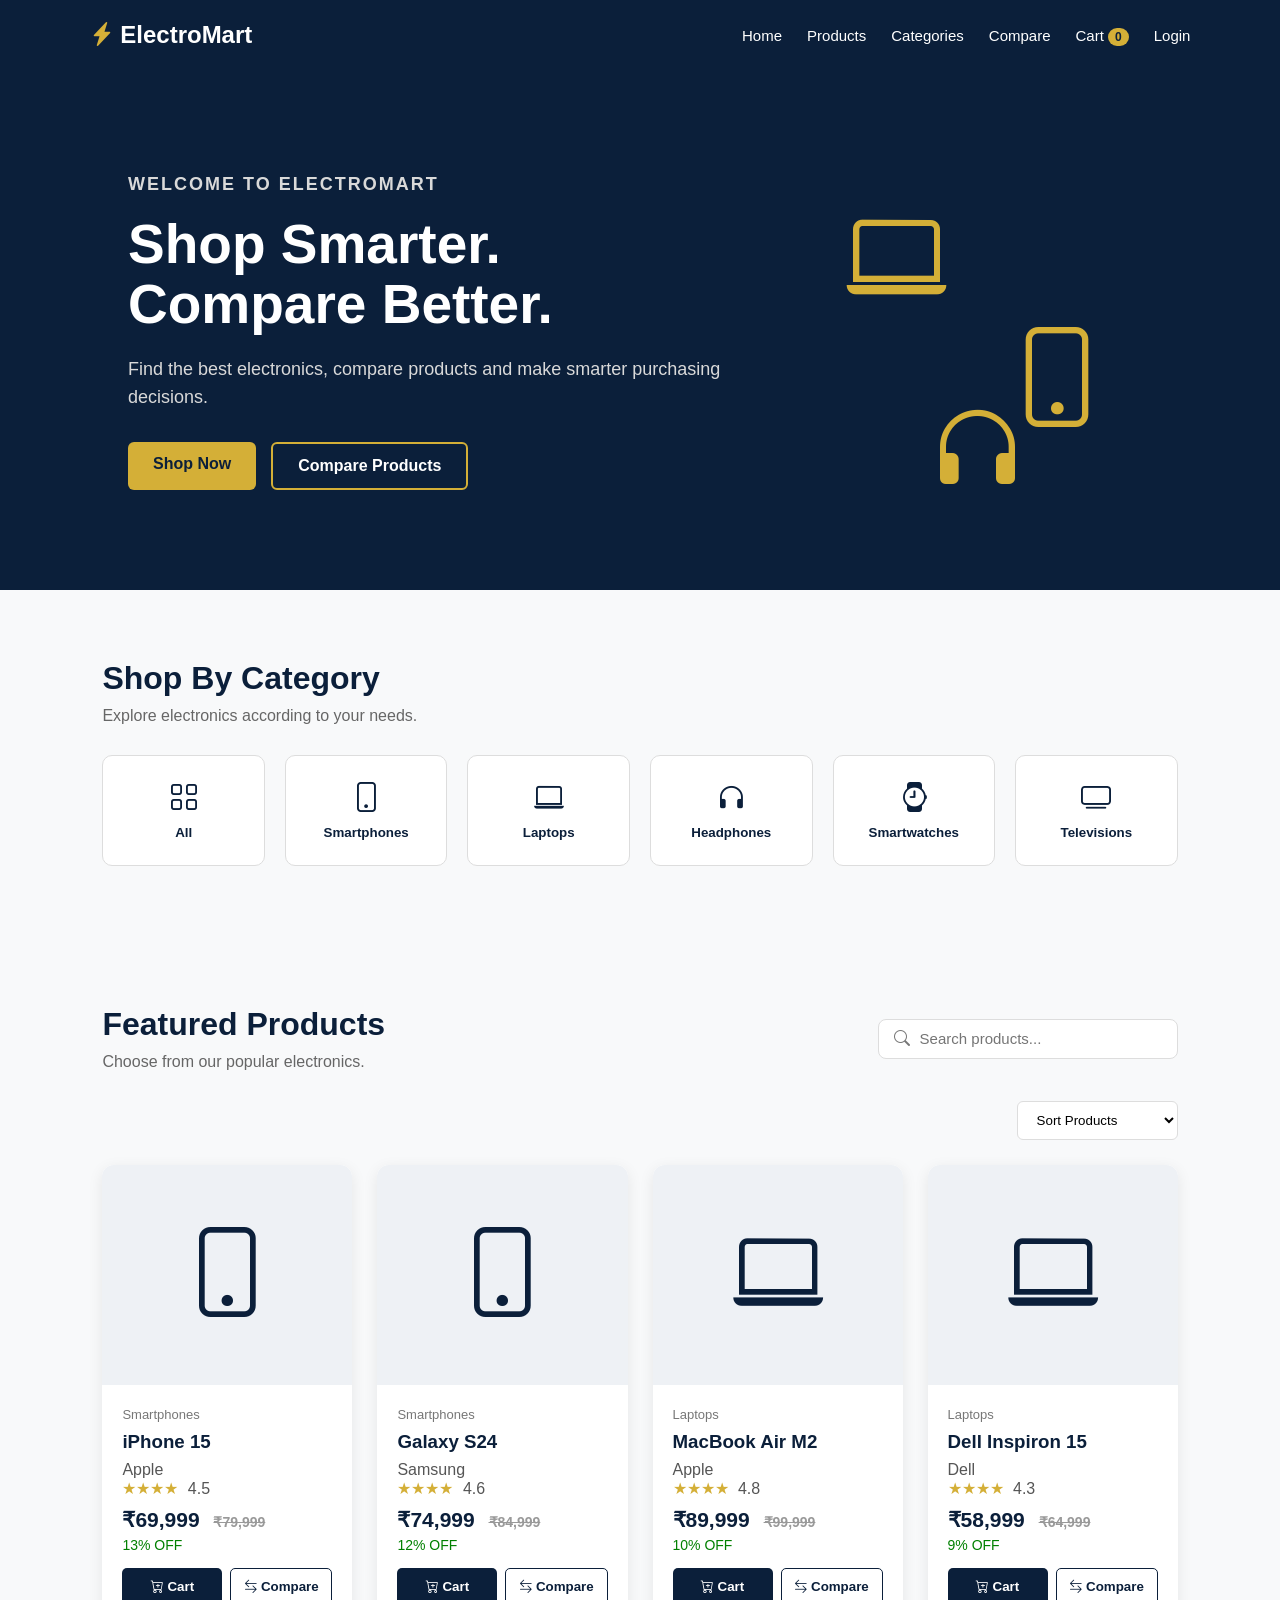
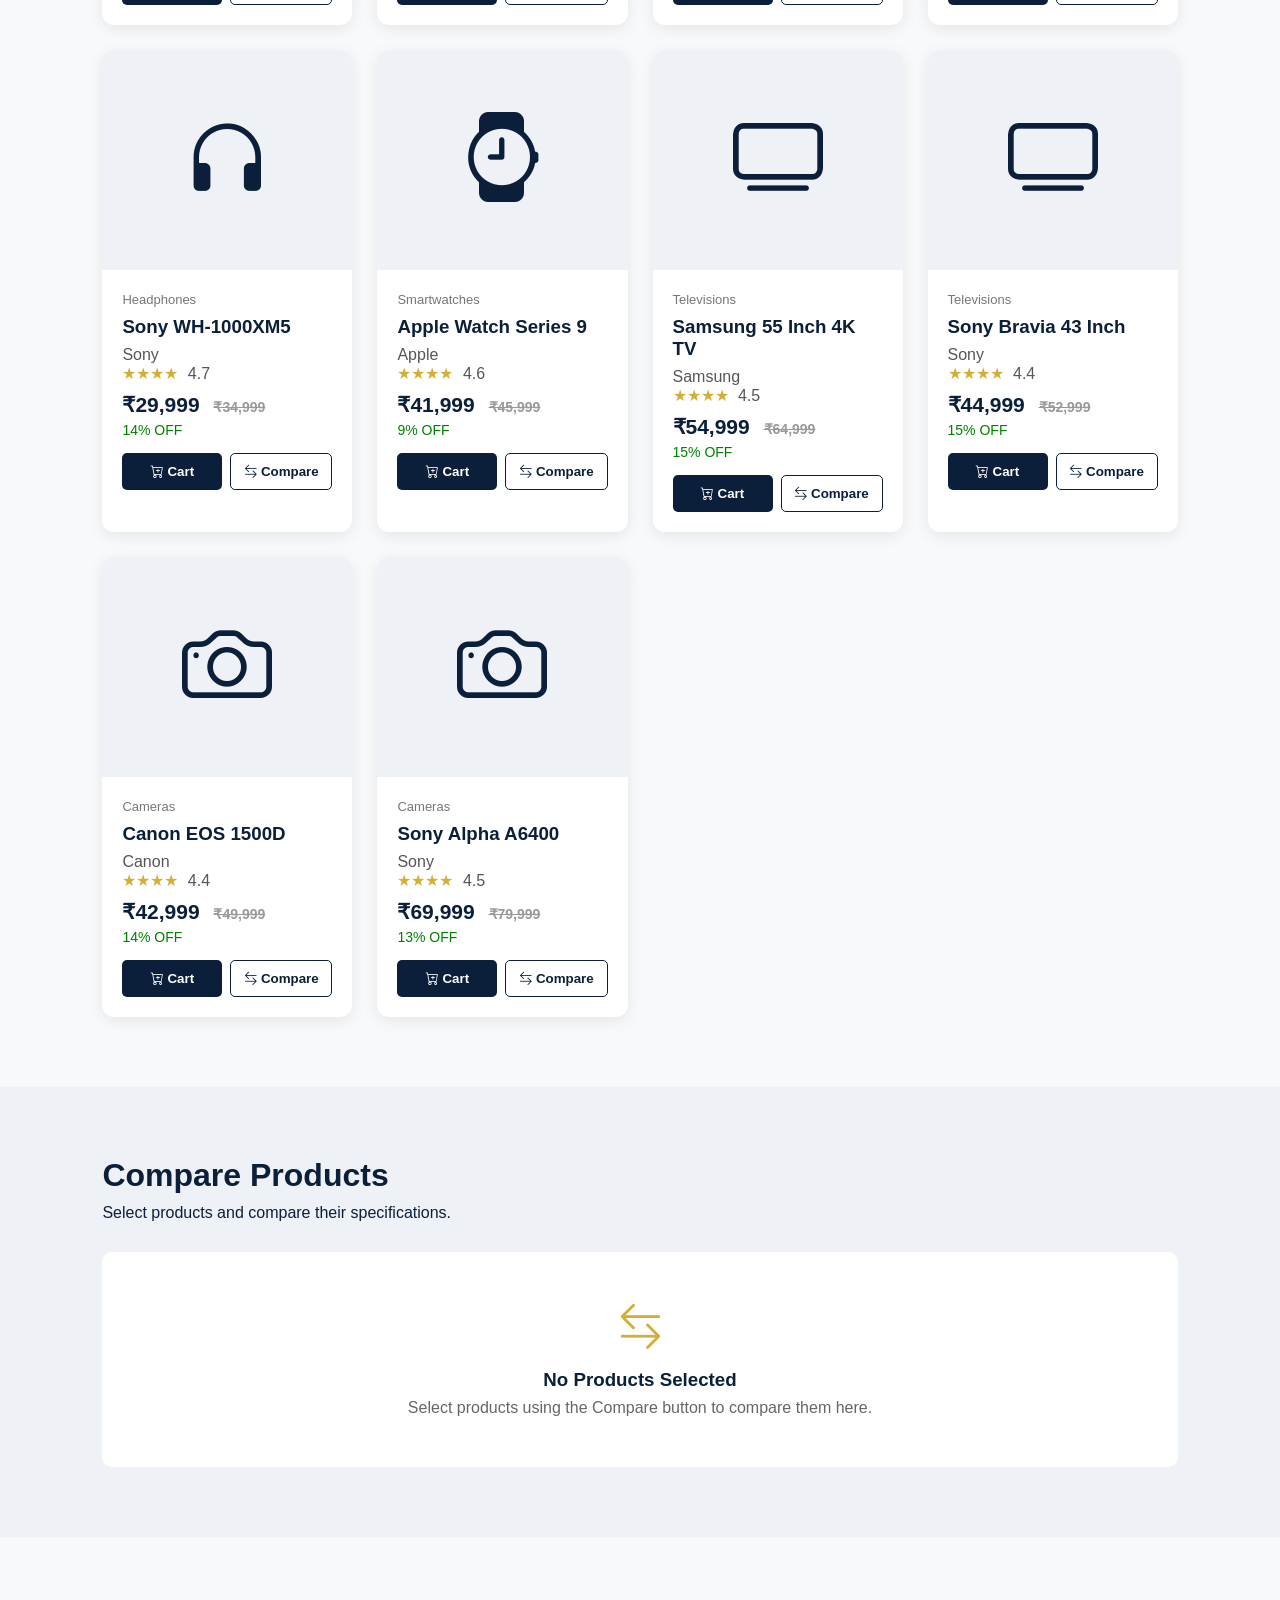
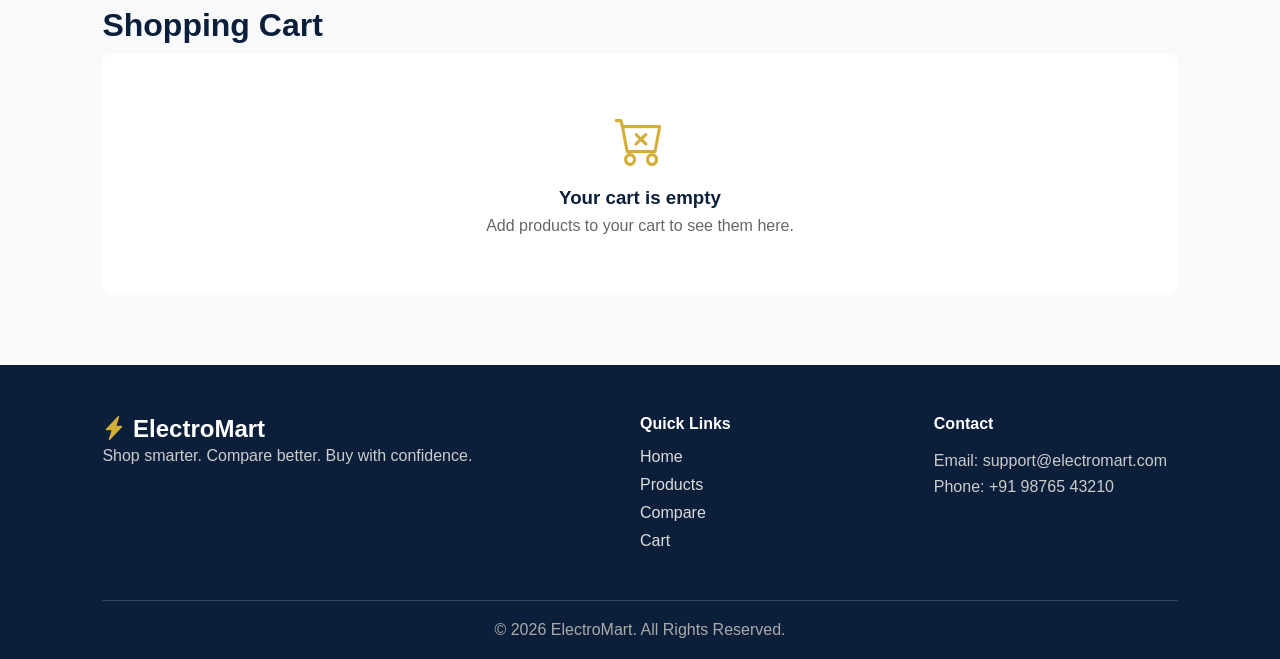
<file: index.html>
<!DOCTYPE html>
<html lang="en">
<head>
    <meta charset="UTF-8">
    <meta name="viewport" content="width=device-width, initial-scale=1.0">

    <title>Electronics Shopping Store</title>

    <link rel="stylesheet" href="style.css">

    <!-- Bootstrap Icons -->
    <link
        rel="stylesheet"
        href="https://cdn.jsdelivr.net/npm/bootstrap-icons@1.11.3/font/bootstrap-icons.min.css"
    >
</head>

<body>

    <!-- ================= NAVBAR ================= -->
    <header class="navbar">

        <div class="logo">
            <i class="bi bi-lightning-charge-fill"></i>
            ElectroMart
        </div>

     <nav id="navLinks">
    <a href="#home">Home</a>
    <a href="#products">Products</a>
    <a href="#categories">Categories</a>
    <a href="#compare">Compare</a>
    <a href="#cart">
        Cart <span id="cartCount">0</span>
    </a>

    <a href="login.html" id="loginLink">Login</a>
    <button id="logoutBtn" onclick="logout()" style="display: none;">
        Logout
    </button>
</nav>

        <button
            class="menu-btn"
            onclick="toggleMenu()"
            aria-label="Toggle navigation menu"
        >
            <i class="bi bi-list"></i>
        </button>

    </header>


    <!-- ================= HERO ================= -->
    <section class="hero" id="home">

        <div class="hero-content">

            <p class="small-heading">
                WELCOME TO ELECTROMART
            </p>

            <h1>
                Shop Smarter.<br>
                Compare Better.
            </h1>

            <p>
                Find the best electronics, compare products
                and make smarter purchasing decisions.
            </p>

            <div class="hero-buttons">

                <a href="#products" class="btn primary-btn">
                    Shop Now
                </a>

                <a href="#compare" class="btn secondary-btn">
                    Compare Products
                </a>

            </div>

        </div>

        <div class="hero-image">

            <i class="bi bi-laptop"></i>
            <i class="bi bi-phone"></i>
            <i class="bi bi-headphones"></i>

        </div>

    </section>


    <!-- ================= CATEGORIES ================= -->
    <section class="categories" id="categories">

        <h2>Shop By Category</h2>

        <p class="section-description">
            Explore electronics according to your needs.
        </p>

        <div class="category-container">

            <button onclick="filterCategory('All')">
                <i class="bi bi-grid"></i>
                <span>All</span>
            </button>

            <button onclick="filterCategory('Smartphones')">
                <i class="bi bi-phone"></i>
                <span>Smartphones</span>
            </button>

            <button onclick="filterCategory('Laptops')">
                <i class="bi bi-laptop"></i>
                <span>Laptops</span>
            </button>

            <button onclick="filterCategory('Headphones')">
                <i class="bi bi-headphones"></i>
                <span>Headphones</span>
            </button>

            <button onclick="filterCategory('Smartwatches')">
                <i class="bi bi-watch"></i>
                <span>Smartwatches</span>
            </button>

            <button onclick="filterCategory('Televisions')">
                <i class="bi bi-tv"></i>
                <span>Televisions</span>
            </button>

        </div>

    </section>


    <!-- ================= PRODUCTS ================= -->
    <section class="products-section" id="products">

        <div class="section-heading">

            <div>
                <h2>Featured Products</h2>
                <p>Choose from our popular electronics.</p>
            </div>

            <div class="search-box">

                <i class="bi bi-search"></i>

                <input
                    type="text"
                    id="searchInput"
                    placeholder="Search products..."
                    onkeyup="searchProducts()"
                >

            </div>

        </div>


        <!-- SORT -->
        <div class="product-controls">

            <select
                id="sortSelect"
                onchange="sortProducts()"
            >

                <option value="default">
                    Sort Products
                </option>

                <option value="low">
                    Price: Low to High
                </option>

                <option value="high">
                    Price: High to Low
                </option>

                <option value="rating">
                    Highest Rating
                </option>

            </select>

        </div>


        <!-- PRODUCT CARDS -->
        <div
            class="product-container"
            id="productContainer"
        ></div>

        <p
            id="noProducts"
            class="no-products"
        >
            No products found.
        </p>

    </section>


    <!-- ================= COMPARISON ================= -->
    <section
        class="compare-section"
        id="compare"
    >

        <h2>Compare Products</h2>

        <p>
            Select products and compare their specifications.
        </p>

        <div
            id="compareContainer"
            class="compare-container"
        >

            <div class="empty-compare">

                <i class="bi bi-arrow-left-right"></i>

                <h3>
                    No Products Selected
                </h3>

                <p>
                    Select products using the Compare button
                    to compare them here.
                </p>

            </div>

        </div>

    </section>


    <!-- ================= CART ================= -->
    <section
        class="cart-section"
        id="cart"
    >

        <h2>Shopping Cart</h2>

        <div id="cartContainer">

            <div class="empty-cart">

                <i class="bi bi-cart-x"></i>

                <h3>
                    Your cart is empty
                </h3>

                <p>
                    Add products to your cart to see them here.
                </p>

            </div>

        </div>

    </section>


    <!-- ================= FOOTER ================= -->
    <footer>

        <div class="footer-content">

            <div>

                <h3>
                    <i class="bi bi-lightning-charge-fill"></i>
                    ElectroMart
                </h3>

                <p>
                    Shop smarter. Compare better.
                    Buy with confidence.
                </p>

            </div>


            <div>

                <h4>Quick Links</h4>

                <a href="#home">Home</a>
                <a href="#products">Products</a>
                <a href="#compare">Compare</a>
                <a href="#cart">Cart</a>

            </div>


            <div>

                <h4>Contact</h4>

                <p>
                    Email: support@electromart.com
                </p>

                <p>
                    Phone: +91 98765 43210
                </p>

            </div>

        </div>


        <div class="copyright">
            © 2026 ElectroMart. All Rights Reserved.
        </div>

    </footer>


    <!-- ================= JAVASCRIPT ================= -->
    <!-- NO SUPABASE / NO BACKEND -->
    <script src="script.js"></script>

</body>
</html>
</file>
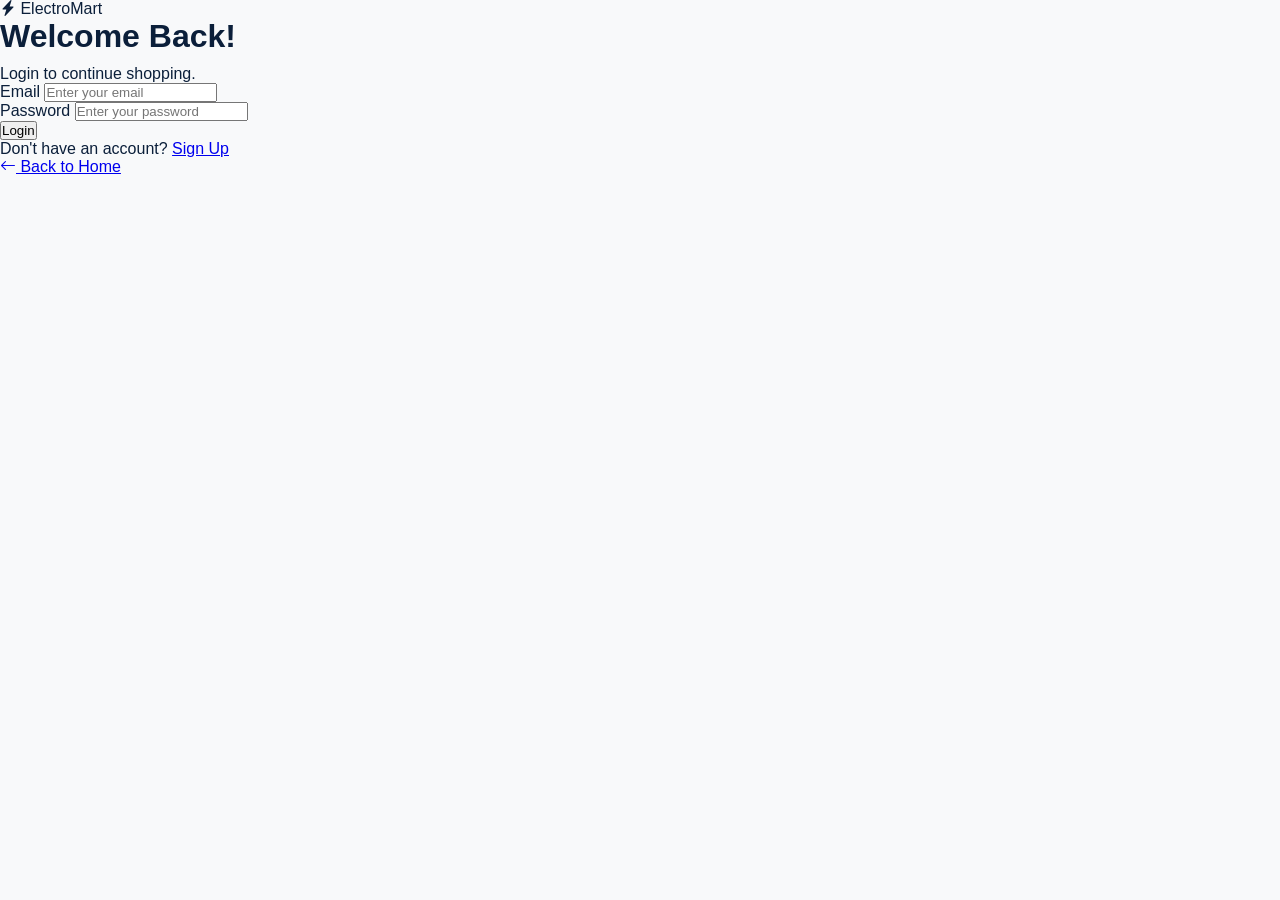
<file: login.html>
<!DOCTYPE html>
<html lang="en">

<head>
    <meta charset="UTF-8">
    <meta name="viewport" content="width=device-width, initial-scale=1.0">

    <title>Login | ElectroMart</title>

    <!-- Bootstrap Icons -->
    <link
        rel="stylesheet"
        href="https://cdn.jsdelivr.net/npm/bootstrap-icons@1.11.3/font/bootstrap-icons.min.css"
    >

    <!-- Existing CSS -->
    <link rel="stylesheet" href="style.css">
</head>

<body>

    <div class="auth-container">

        <div class="auth-box">

            <div class="auth-logo">
                <i class="bi bi-lightning-charge-fill"></i>
                ElectroMart
            </div>

            <h2>Welcome Back!</h2>

            <p class="auth-description">
                Login to continue shopping.
            </p>

            <form id="loginForm">

                <div class="input-group">
                    <label for="loginEmail">Email</label>
                    <input
                        type="email"
                        id="loginEmail"
                        placeholder="Enter your email"
                        required
                    >
                </div>

                <div class="input-group">
                    <label for="loginPassword">Password</label>
                    <input
                        type="password"
                        id="loginPassword"
                        placeholder="Enter your password"
                        required
                    >
                </div>

                <button type="submit" class="auth-btn">
                    Login
                </button>

            </form>

            <p class="auth-switch">
                Don't have an account?
                <a href="signup.html">Sign Up</a>
            </p>

            <p class="back-home">
                <a href="index.html">
                    <i class="bi bi-arrow-left"></i>
                    Back to Home
                </a>
            </p>

        </div>

    </div>

    <!-- Authentication JavaScript -->
    <script src="auth.js"></script>

</body>

</html>
</file>
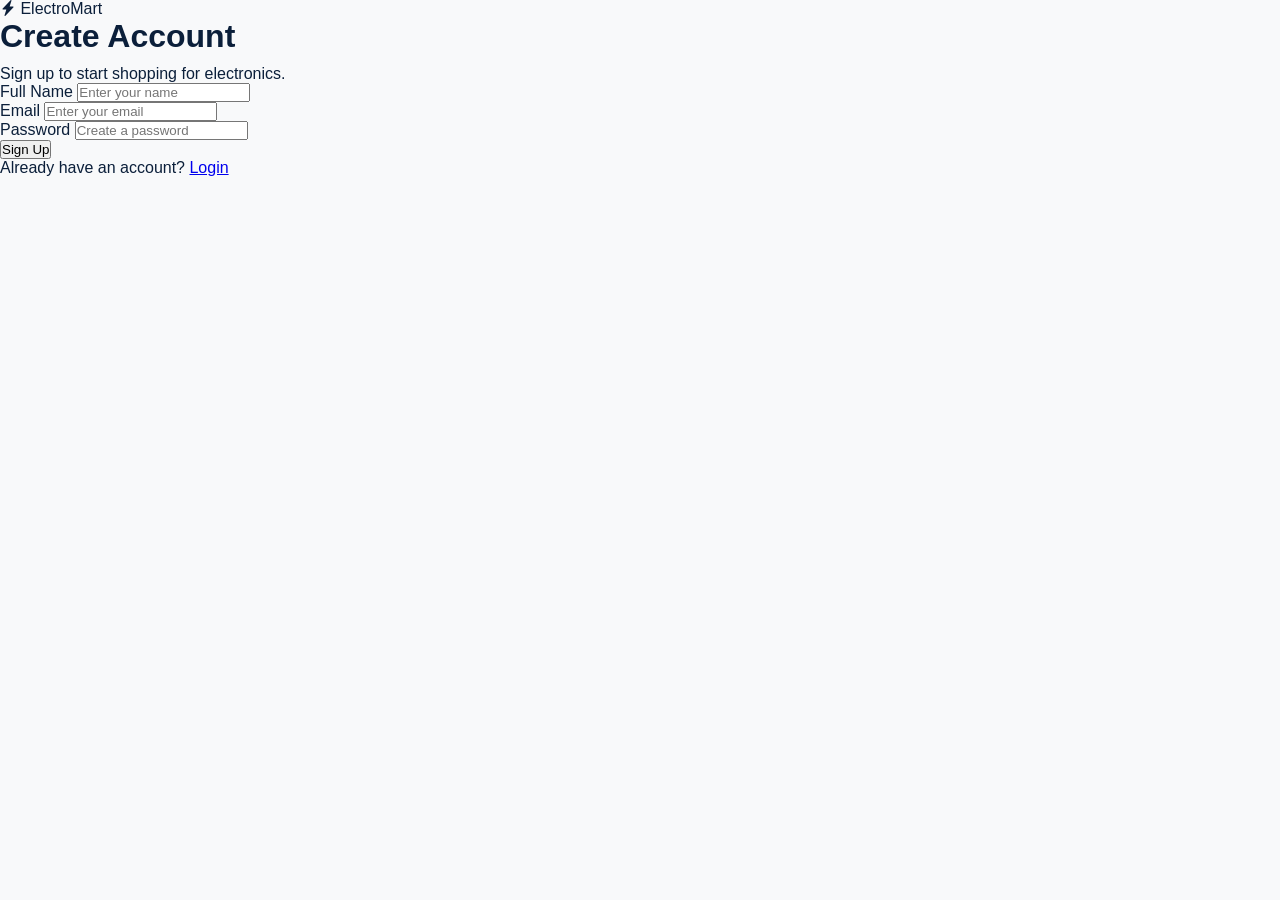
<file: signup.html>
<!DOCTYPE html>
<html lang="en">

<head>
    <meta charset="UTF-8">
    <meta name="viewport" content="width=device-width, initial-scale=1.0">

    <title>Sign Up | ElectroMart</title>

    <!-- Bootstrap Icons -->
    <link
        rel="stylesheet"
        href="https://cdn.jsdelivr.net/npm/bootstrap-icons@1.11.3/font/bootstrap-icons.min.css"
    >

    <!-- Existing CSS -->
    <link rel="stylesheet" href="style.css">
</head>

<body>

    <div class="auth-container">

        <div class="auth-box">

            <div class="auth-logo">
                <i class="bi bi-lightning-charge-fill"></i>
                ElectroMart
            </div>

            <h2>Create Account</h2>

            <p class="auth-description">
                Sign up to start shopping for electronics.
            </p>

            <form id="signupForm">

                <div class="input-group">
                    <label for="signupName">Full Name</label>
                    <input
                        type="text"
                        id="signupName"
                        placeholder="Enter your name"
                        required
                    >
                </div>

                <div class="input-group">
                    <label for="signupEmail">Email</label>
                    <input
                        type="email"
                        id="signupEmail"
                        placeholder="Enter your email"
                        required
                    >
                </div>

                <div class="input-group">
                    <label for="signupPassword">Password</label>
                    <input
                        type="password"
                        id="signupPassword"
                        placeholder="Create a password"
                        required
                    >
                </div>

                <button type="submit" class="auth-btn">
                    Sign Up
                </button>

            </form>

            <p class="auth-switch">
                Already have an account?
                <a href="login.html">Login</a>
            </p>

        </div>

    </div>

    <!-- Authentication JavaScript -->
    <script src="auth.js"></script>

</body>

</html>
</file>
<file: style.css>
/* ======================================================
   ELECTROMART - FRONTEND ONLY
   ====================================================== */


/* ================= GENERAL ================= */

* {
    margin: 0;
    padding: 0;
    box-sizing: border-box;
}

html {
    scroll-behavior: smooth;
}

body {
    font-family: Arial, sans-serif;
    background: #f8f9fa;
    color: #0b1f3a;
}

button,
input,
select {
    font-family: inherit;
}


/* ================= NAVBAR ================= */

.navbar {
    background: #0b1f3a;
    color: white;

    height: 70px;

    display: flex;
    align-items: center;
    justify-content: space-between;

    padding: 0 7%;

    position: sticky;
    top: 0;

    z-index: 1000;
}

.logo {
    font-size: 24px;
    font-weight: bold;
}

.logo i {
    color: #d4af37;
}

.navbar nav {
    display: flex;
    gap: 25px;
}

.navbar nav a {
    color: white;
    text-decoration: none;

    font-size: 15px;

    transition: 0.3s;
}

.navbar nav a:hover {
    color: #d4af37;
}

#cartCount {
    background: #d4af37;
    color: #0b1f3a;

    padding: 2px 7px;

    border-radius: 20px;

    font-size: 12px;
    font-weight: bold;
}

.menu-btn {
    display: none;

    background: none;
    border: none;

    color: white;

    font-size: 28px;

    cursor: pointer;
}


/* ================= HERO ================= */

.hero {
    min-height: 520px;

    background: #0b1f3a;
    color: white;

    display: flex;
    align-items: center;
    justify-content: space-between;

    padding: 70px 10%;
}

.hero-content {
    max-width: 600px;
}

.small-heading {
    color: #d4af37;

    font-weight: bold;
    letter-spacing: 2px;

    margin-bottom: 15px;
}

.hero h1 {
    font-size: 55px;
    line-height: 1.1;

    margin-bottom: 20px;
}

.hero p {
    font-size: 18px;
    line-height: 1.6;

    color: #d9d9d9;
}

.hero-buttons {
    margin-top: 30px;

    display: flex;
    gap: 15px;
}

.btn {
    text-decoration: none;

    padding: 13px 25px;

    border-radius: 6px;

    font-weight: bold;

    display: inline-block;

    transition: 0.3s;
}

.btn:hover {
    transform: translateY(-2px);
}

.primary-btn {
    background: #d4af37;
    color: #0b1f3a;
}

.primary-btn:hover {
    background: #e4c35a;
}

.secondary-btn {
    border: 2px solid #d4af37;
    color: white;
}

.secondary-btn:hover {
    background: #d4af37;
    color: #0b1f3a;
}

.hero-image {
    width: 350px;
    height: 350px;

    display: flex;
    justify-content: center;
    align-items: center;

    position: relative;
}

.hero-image i {
    position: absolute;

    font-size: 100px;
    color: #d4af37;
}

.hero-image i:nth-child(1) {
    transform: translate(-80px, -70px);
}

.hero-image i:nth-child(2) {
    transform: translate(80px, 50px);
}

.hero-image i:nth-child(3) {
    transform: translate(0, 120px);
}


/* ================= SECTIONS ================= */

.categories,
.products-section,
.compare-section,
.cart-section {
    padding: 70px 8%;
}

h2 {
    font-size: 32px;
    margin-bottom: 10px;
}

.section-description {
    color: #666;
    margin-bottom: 30px;
}


/* ================= CATEGORIES ================= */

.category-container {
    display: grid;

    grid-template-columns: repeat(6, 1fr);

    gap: 20px;

    margin-top: 30px;
}

.category-container button {
    background: white;

    border: 1px solid #ddd;

    border-radius: 10px;

    padding: 25px 10px;

    cursor: pointer;

    transition: 0.3s;

    color: #0b1f3a;
}

.category-container button:hover {
    background: #0b1f3a;
    color: white;

    transform: translateY(-5px);
}

.category-container i {
    display: block;

    font-size: 30px;

    margin-bottom: 10px;
}

.category-container span {
    font-weight: bold;
}


/* ================= PRODUCT HEADING ================= */

.section-heading {
    display: flex;

    justify-content: space-between;
    align-items: center;

    margin-bottom: 30px;
}

.section-heading p {
    color: #666;
}

.search-box {
    background: white;

    border: 1px solid #ddd;

    border-radius: 8px;

    padding: 10px 15px;

    display: flex;
    align-items: center;

    width: 300px;
}

.search-box i {
    color: #777;

    margin-right: 10px;
}

.search-box input {
    border: none;
    outline: none;

    width: 100%;

    font-size: 15px;

    background: transparent;
}


/* ================= CONTROLS ================= */

.product-controls {
    display: flex;
    justify-content: flex-end;

    margin-bottom: 25px;
}

.product-controls select {
    padding: 10px 15px;

    border: 1px solid #ddd;

    border-radius: 6px;

    background: white;

    cursor: pointer;
}


/* ================= PRODUCTS ================= */

.product-container {
    display: grid;

    grid-template-columns: repeat(4, 1fr);

    gap: 25px;
}

.product-card {
    background: white;

    border-radius: 12px;

    overflow: hidden;

    box-shadow: 0 4px 15px rgba(0, 0, 0, 0.08);

    transition: 0.3s;
}

.product-card:hover {
    transform: translateY(-6px);

    box-shadow: 0 8px 25px rgba(0, 0, 0, 0.15);
}

.product-image {
    height: 220px;

    background: #eef1f5;

    display: flex;
    justify-content: center;
    align-items: center;
}

.product-image i {
    font-size: 90px;
    color: #0b1f3a;
}

.product-info {
    padding: 20px;
}

.product-category {
    font-size: 13px;
    color: #777;
}

.product-info h3 {
    margin: 8px 0;
}

.product-info > p {
    color: #555;
}

.rating {
    color: #d4af37;

    margin-bottom: 10px;
}

.rating span {
    color: #555;
    margin-left: 5px;
}

.price {
    font-size: 21px;
    font-weight: bold;
}

.original-price {
    color: #999;

    text-decoration: line-through;

    font-size: 14px;

    margin-left: 8px;
}

.discount {
    color: green;

    font-size: 14px;

    margin-top: 5px;
}

.product-buttons {
    display: flex;

    gap: 8px;

    margin-top: 15px;
}

.product-buttons button {
    flex: 1;

    padding: 10px;

    border-radius: 5px;

    cursor: pointer;

    font-weight: bold;

    transition: 0.2s;
}

.product-buttons button:hover {
    opacity: 0.85;
}

.cart-btn {
    background: #0b1f3a;
    color: white;

    border: none;
}

.compare-btn {
    background: white;
    color: #0b1f3a;

    border: 1px solid #0b1f3a;
}

.compare-btn.selected {
    background: #d4af37;
    border-color: #d4af37;
}

.no-products {
    display: none;

    text-align: center;

    padding: 40px;

    color: #777;
}


/* ================= COMPARISON ================= */

.compare-section {
    background: #eef1f5;
}

.compare-container {
    margin-top: 30px;

    overflow-x: auto;
}

.empty-compare {
    background: white;

    padding: 50px;

    text-align: center;

    border-radius: 10px;
}

.empty-compare i {
    font-size: 45px;

    color: #d4af37;
}

.empty-compare h3 {
    margin: 15px 0 8px;
}

.empty-compare p {
    color: #666;
}

.compare-table {
    width: 100%;

    border-collapse: collapse;

    background: white;

    min-width: 650px;
}

.compare-table th,
.compare-table td {
    padding: 15px;

    border: 1px solid #ddd;

    text-align: center;
}

.compare-table th {
    background: #0b1f3a;

    color: white;
}

.remove-compare {
    background: #dc3545;

    color: white;

    border: none;

    padding: 7px 12px;

    border-radius: 4px;

    cursor: pointer;
}


/* ================= CART ================= */

.empty-cart {
    background: white;

    padding: 60px;

    text-align: center;

    border-radius: 10px;
}

.empty-cart i {
    font-size: 50px;

    color: #d4af37;
}

.empty-cart h3 {
    margin: 15px 0 8px;
}

.empty-cart p {
    color: #666;
}

.cart-item {
    background: white;

    padding: 20px;

    margin-bottom: 15px;

    border-radius: 10px;

    display: flex;

    justify-content: space-between;

    align-items: center;

    gap: 20px;
}

.cart-item-info {
    display: flex;

    align-items: center;

    gap: 20px;

    flex: 1;
}

.cart-item-icon {
    width: 70px;
    height: 70px;

    background: #eef1f5;

    display: flex;

    justify-content: center;
    align-items: center;

    border-radius: 8px;

    flex-shrink: 0;
}

.cart-item-icon i {
    font-size: 30px;
}

.quantity-controls {
    display: flex;

    align-items: center;

    gap: 10px;
}

.quantity-controls button {
    width: 30px;
    height: 30px;

    border: none;

    background: #0b1f3a;

    color: white;

    border-radius: 4px;

    cursor: pointer;
}

.quantity-controls span {
    min-width: 25px;
    text-align: center;
    font-weight: bold;
}

.remove-cart {
    background: #dc3545;

    border: none;

    color: white;

    padding: 8px 12px;

    border-radius: 5px;

    cursor: pointer;
}

.cart-summary {
    background: white;

    padding: 25px;

    border-radius: 10px;

    margin-top: 20px;

    text-align: right;
}

.checkout-btn {
    background: #d4af37;

    color: #0b1f3a;

    border: none;

    padding: 12px 25px;

    border-radius: 6px;

    font-weight: bold;

    cursor: pointer;

    margin-top: 15px;
}

.checkout-btn:hover {
    background: #e4c35a;
}


/* ================= FOOTER ================= */

footer {
    background: #0b1f3a;

    color: white;

    padding: 50px 8% 20px;
}

.footer-content {
    display: grid;

    grid-template-columns: 2fr 1fr 1fr;

    gap: 50px;
}

.footer-content h3 {
    font-size: 24px;
}

.footer-content h3 i {
    color: #d4af37;
}

.footer-content h4 {
    margin-bottom: 15px;
}

.footer-content a {
    display: block;

    color: #ddd;

    text-decoration: none;

    margin-bottom: 10px;
}

.footer-content a:hover {
    color: #d4af37;
}

.footer-content p {
    color: #ccc;

    line-height: 1.6;
}

.copyright {
    border-top: 1px solid #33445d;

    margin-top: 40px;

    padding-top: 20px;

    text-align: center;

    color: #aaa;
}


/* ================= RESPONSIVE ================= */

@media (max-width: 1000px) {

    .product-container {
        grid-template-columns: repeat(3, 1fr);
    }

    .category-container {
        grid-template-columns: repeat(3, 1fr);
    }

    .hero h1 {
        font-size: 45px;
    }
}


@media (max-width: 750px) {

    .navbar nav {
        display: none;

        position: absolute;

        top: 70px;
        left: 0;

        width: 100%;

        background: #0b1f3a;

        flex-direction: column;

        padding: 20px;
    }

    .navbar nav.active {
        display: flex;
    }

    .menu-btn {
        display: block;
    }

    .hero {
        flex-direction: column;

        text-align: center;

        padding: 60px 5%;
    }

    .hero h1 {
        font-size: 38px;
    }

    .hero-image {
        margin-top: 40px;

        width: 250px;
        height: 250px;
    }

    .hero-image i {
        font-size: 75px;
    }

    .section-heading {
        flex-direction: column;

        align-items: flex-start;

        gap: 20px;
    }

    .search-box {
        width: 100%;
    }

    .product-container {
        grid-template-columns: repeat(2, 1fr);
    }

    .category-container {
        grid-template-columns: repeat(2, 1fr);
    }

    .footer-content {
        grid-template-columns: 1fr;
    }

    .cart-item {
        flex-wrap: wrap;
    }
}


@media (max-width: 500px) {

    .navbar {
        padding: 0 5%;
    }

    .logo {
        font-size: 20px;
    }

    .categories,
    .products-section,
    .compare-section,
    .cart-section {
        padding: 50px 5%;
    }

    .product-container {
        grid-template-columns: 1fr;
    }

    .category-container {
        grid-template-columns: 1fr 1fr;
    }

    .hero-buttons {
        flex-direction: column;
    }

    .hero-image {
        width: 220px;
        height: 220px;
    }

    .cart-item {
        flex-direction: column;

        gap: 15px;

        align-items: flex-start;
    }

    .cart-item-info {
        width: 100%;
    }

    .quantity-controls {
        align-self: flex-start;
    }

    .cart-item > strong,
    .remove-cart {
        align-self: flex-start;
    }
}
</file>
